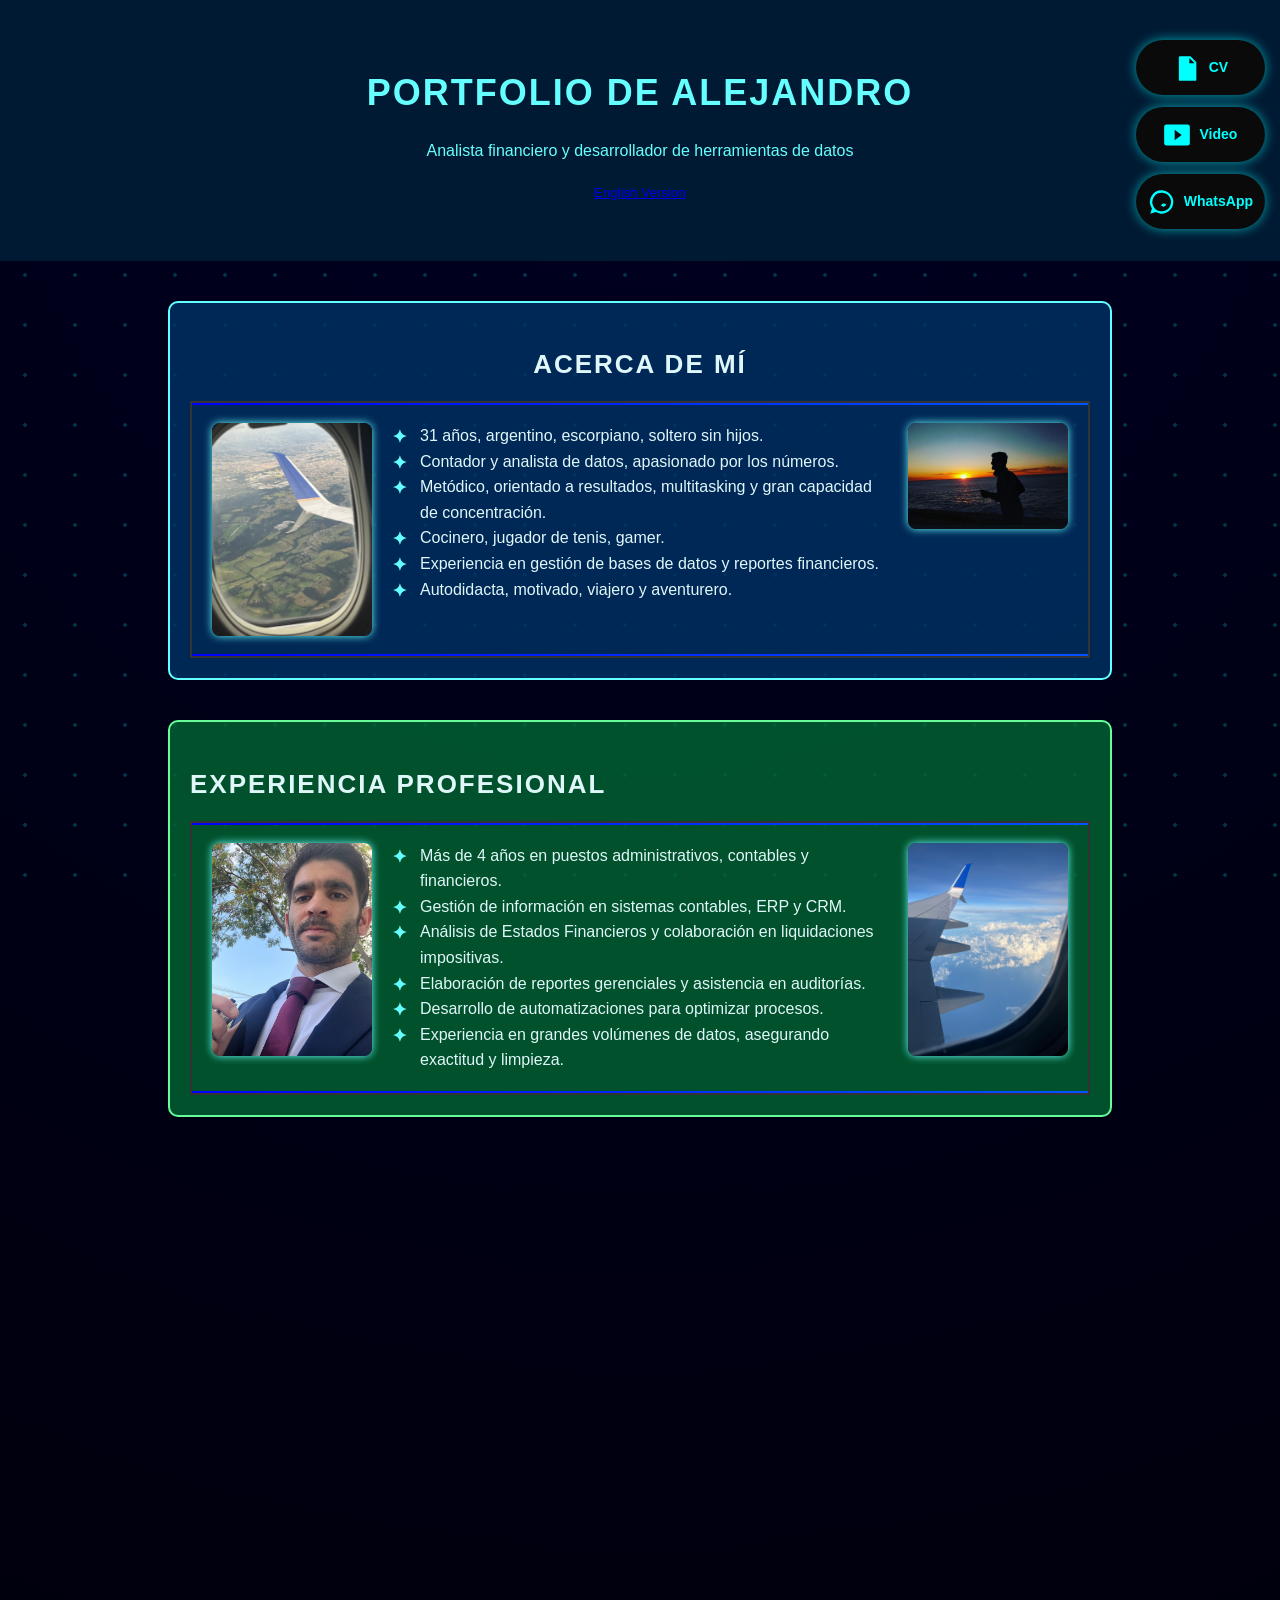
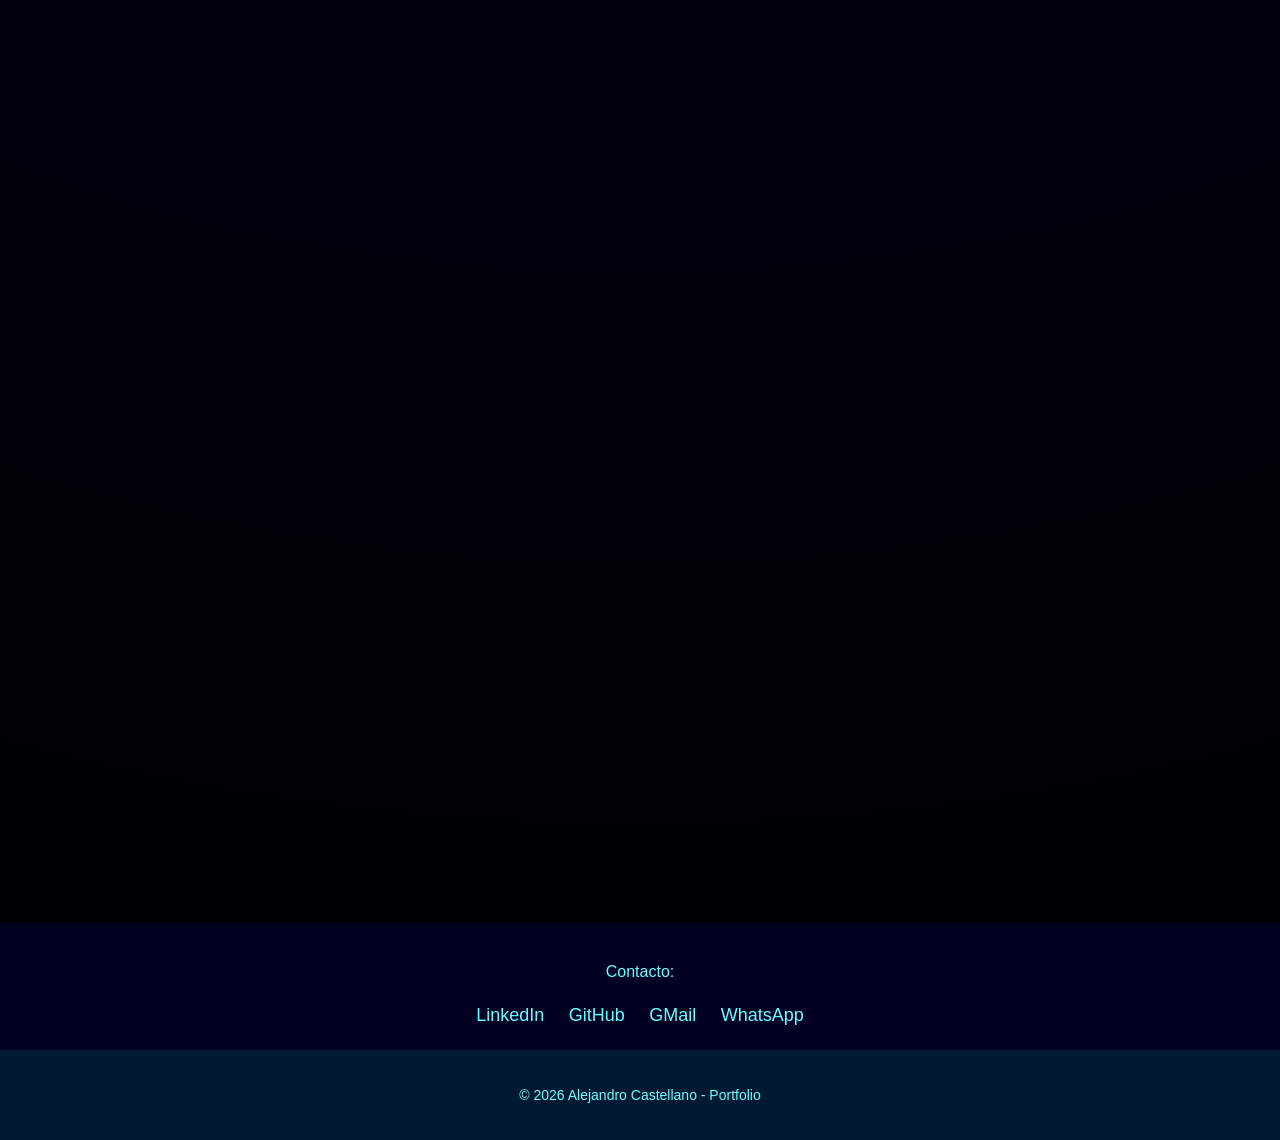
<file: index.html>
<!DOCTYPE html>
<html lang="es">
<head>
  <meta charset="UTF-8" />
  <title>Portfolio de Alejandro</title>
  <link rel="stylesheet" href="css/portfolio.css" />
  <style>
    .compartment {
      position: relative;
      padding: 20px;
      border: 2px solid #333;
      overflow: hidden;
      display: flex;
      align-items: flex-start;
      justify-content: space-between;
      gap: 20px;
    }

    .compartment::before,
    .compartment::after {
      content: "";
      position: absolute;
      height: 2px;
      width: 100%;
      background: linear-gradient(270deg, #00f, #0ff, #00f);
      background-size: 600% 600%;
      animation: flowLine 5s linear infinite;
    }

    .compartment::before { top: 0; left: 0; }
    .compartment::after { bottom: 0; left: 0; }

    @keyframes flowLine {
      0% { background-position: 0 50%; }
      100% { background-position: 100% 50%; }
    }

    .box {
      opacity: 0;
      transform: translateY(20px);
      transition: opacity 0.6s ease, transform 0.6s ease;
    }
    .box.visible { opacity: 1; transform: translateY(0); }

    .project-card {
      opacity: 0;
      transform: scale(0.8);
      transition: opacity 0.5s ease, transform 0.5s ease;
    }
    .project-card.visible { opacity: 1; transform: scale(1); }

    .compartment img {
      max-width: 10em;
      height: auto;
      border-radius: 8px;
      box-shadow: 0 0 8px #66ffff;
    }

    .compartment ul {
      list-style-type: disc;
      padding-left: 20px;
      margin: 0;
    }

    @media (max-width: 768px) {
      .compartment { flex-direction: column; align-items: center; }
      .compartment img { max-width: 80%; margin: 10px 0; }
    }
  </style>
</head>
<body>
  <header>
  <h1>Portfolio de Alejandro</h1>
  <p>Analista financiero y desarrollador de herramientas de datos</p>
  <p><a href="https://jamesraynor007.github.io/Portfolio2026en/" class="english-link"><small>English Version</small></a></p>
</header>


  <!-- Sección Acerca de mí -->
  <section class="box celeste fade">
    <h2>Acerca de mí</h2>
    <div class="compartment intro">
      <img src="images/01.png" alt="Imagen acerca de mí izquierda" />
      <ul>
        <li>31 años, argentino, escorpiano, soltero sin hijos.</li>
        <li>Contador y analista de datos, apasionado por los números.</li>
        <li>Metódico, orientado a resultados, multitasking y gran capacidad de concentración.</li>
        <li>Cocinero, jugador de tenis, gamer.</li>
        <li>Experiencia en gestión de bases de datos y reportes financieros.</li>
        <li>Autodidacta, motivado, viajero y aventurero.</li>
      </ul>
      <img src="images/02.png" alt="Imagen acerca de mí derecha" />
    </div>
  </section>

  <!-- Sección Experiencias -->
  <section class="box verde slide-left">
    <h2>Experiencia Profesional</h2>
    <div class="compartment exp">
      <img src="images/03.png" alt="Imagen experiencia izquierda" />
      <ul>
        <li>Más de 4 años en puestos administrativos, contables y financieros.</li>
        <li>Gestión de información en sistemas contables, ERP y CRM.</li>
        <li>Análisis de Estados Financieros y colaboración en liquidaciones impositivas.</li>
        <li>Elaboración de reportes gerenciales y asistencia en auditorías.</li>
        <li>Desarrollo de automatizaciones para optimizar procesos.</li>
        <li>Experiencia en grandes volúmenes de datos, asegurando exactitud y limpieza.</li>
      </ul>
      <img src="images/04.png" alt="Imagen experiencia derecha" />
    </div>
  </section>

  <!-- Sección Educación -->
  <section class="box celeste slide-right">
    <h2>Formación Académica</h2>
    <div class="compartment edu">
      <img src="images/05.png" alt="Imagen educación izquierda" />
      <ul>
        <li>Universidad Nacional de Mar del Plata (10 años) – Gestión financiera y proceso contable.</li>
        <li>Conocimientos en aspectos impositivos, auditoría y controles.</li>
        <li>Cursos de inversión en bolsa, dashboards y gestión por indicadores.</li>
        <li>Certificación en Ciencia de Datos por Soy Henry.</li>
        <li>Competencias en Big Data, Python, SQL y Power BI.</li>
      </ul>
      <img src="images/06.png" alt="Imagen educación derecha" />
    </div>
  </section>

  <!-- Sección Intereses -->
  <section class="box verde zoom">
    <h2>Intereses y Hobbies</h2>
    <div class="compartment intereses">
      <img src="images/07.png" alt="Imagen intereses izquierda" />
      <ul>
        <li>Trabajar en un entorno profesional que aporte valor y aprendizaje.</li>
        <li>Capacitarme en finanzas para un nivel estratégico-gerencial.</li>
        <li>Alcanzar nivel C1 avanzado/bilingüe en inglés.</li>
        <li>Competir en automovilismo y practicar tenis.</li>
        <li>Realizar yoga, cocinar y leer en tiempos libres.</li>
      </ul>
      <img src="images/08.png" alt="Imagen intereses derecha" />
    </div>
  </section>

  <!-- Sección Proyectos -->
  <section class="box celeste fade">
    <h2>Proyectos</h2>
    <div class="mosaic">
      <div class="project-card">
        <img src="images/09.png" alt="Proyecto 1" />
        <a href="https://github.com/JamesRaynor007/CanIndustryAnalysis" class="btn">Dashboard en Power BI</a>
      </div>
      <div class="project-card">
        <img src="images/10.png" alt="Proyecto 2" />
        <a href="https://github.com/JamesRaynor007/AccountingV002" class="btn">Software de Gestión</a>
      </div>
      <div class="project-card">
        <img src="images/11.png" alt="Proyecto 3" />
        <a href="https://github.com/JamesRaynor007/HenryLab02DSPT-12ACC" class="btn">Análisis de Sector</a>
      </div>
      <div class="project-card">
        <img src="images/12.png" alt="Proyecto 4" />
        <a href="https://github.com/JamesRaynor007/SoftwareContableV001" class="btn">Software de Control</a>
      </div>
    </div>
  </section>

    <div class="social">
    <p>Contacto:</p>
    <a href="https://www.linkedin.com/in/alejandro-cesar-castellano/" target="_blank">LinkedIn</a>
    <a href="https://github.com/JamesRaynor007" target="_blank">GitHub</a>
    <a href="mailto:ContadorCastellano@gmail.com" target="_blank">GMail</a>
    <a href="https://wa.me/5492262514630" target="_blank">WhatsApp</a>
  </div>

<div class="fixed-buttons">
  <!-- Botón CV -->
  <a href="https://drive.google.com/file/d/1ecYxUwfDQsKqYPSZb5b1hCEbwpxqTCxv/view?usp=sharing" download title="CV">
    <svg xmlns="http://www.w3.org/2000/svg" viewBox="0 0 24 24">
      <path fill="currentColor" d="M6 2h9l5 5v15a1 1 0 0 1-1 1H6a1 1 0 0 1-1-1V3a1 1 0 0 1 1-1zm8 1.5V8h4.5L14 3.5zM8 12h8v2H8v-2zm0 4h8v2H8v-2z"/>
    </svg>
    <span class="btn-text">CV</span>
  </a>

  <!-- Botón Video -->
  <a href="https://drive.google.com/file/d/1rkiLyn4MwoM0t465D33j_zqRqFlFRrZA/view?usp=sharing" target="_blank" title="Video">
    <svg xmlns="http://www.w3.org/2000/svg" viewBox="0 0 24 24">
      <path fill="currentColor" d="M10 16.5v-9l6 4.5-6 4.5zM21 3H3a2 2 0 0 0-2 2v14a2 2 0 0 0 2 2h18a2 2 0 0 0 2-2V5a2 2 0 0 0-2-2z"/>
    </svg>
    <span class="btn-text">Video</span>
  </a>

  <!-- Botón WhatsApp -->
  <a href="https://wa.me/5492262514630" target="_blank" title="WhatsApp">
    <svg xmlns="http://www.w3.org/2000/svg" viewBox="0 0 24 24">
      <path fill="currentColor" d="M12 2a10 10 0 0 0-8.66 15.52L2 22l4.66-1.34A10 10 0 1 0 12 2zm0 18a8 8 0 0 1-6.83-12.57A8 8 0 1 1 12 20zm-1.25-5.75c.25.5.5.75.75 1s1.5.75 2 .75.75-.25 1-.5.5-.5.75-.75c.25-.25.25-.5 0-.75s-1.5-.75-2-.75-.75.25-1 .5-.5.5-.75.75c-.25.25-.25.5 0 .75z"/>
    </svg>
    <span class="btn-text">WhatsApp</span>
  </a>
</div>




  <footer>
    <p>© 2026 Alejandro Castellano - Portfolio</p>
  </footer>

  <script>
    function showOnScroll() {
      const boxes = document.querySelectorAll(".box");
      const windowHeight = window.innerHeight;

      boxes.forEach(box => {
        const boxTop = box.getBoundingClientRect().top;
        const boxBottom = box.getBoundingClientRect().bottom;

        // Si el elemento está dentro de la ventana visible
        if (boxTop < windowHeight && boxBottom > 0) {
          box.classList.add("visible");
          const cards = box.querySelectorAll(".project-card");
          cards.forEach((card, index) => {
            setTimeout(() => {
              card.classList.add("visible");
            }, index * 200);
          });
        } else {
          box.classList.remove("visible");
          const cards = box.querySelectorAll(".project-card");
          cards.forEach(card => card.classList.remove("visible"));
        }
      });
    }

    document.addEventListener("DOMContentLoaded", showOnScroll);
    document.addEventListener("scroll", showOnScroll);
  </script>
</body>
</html>
</file>
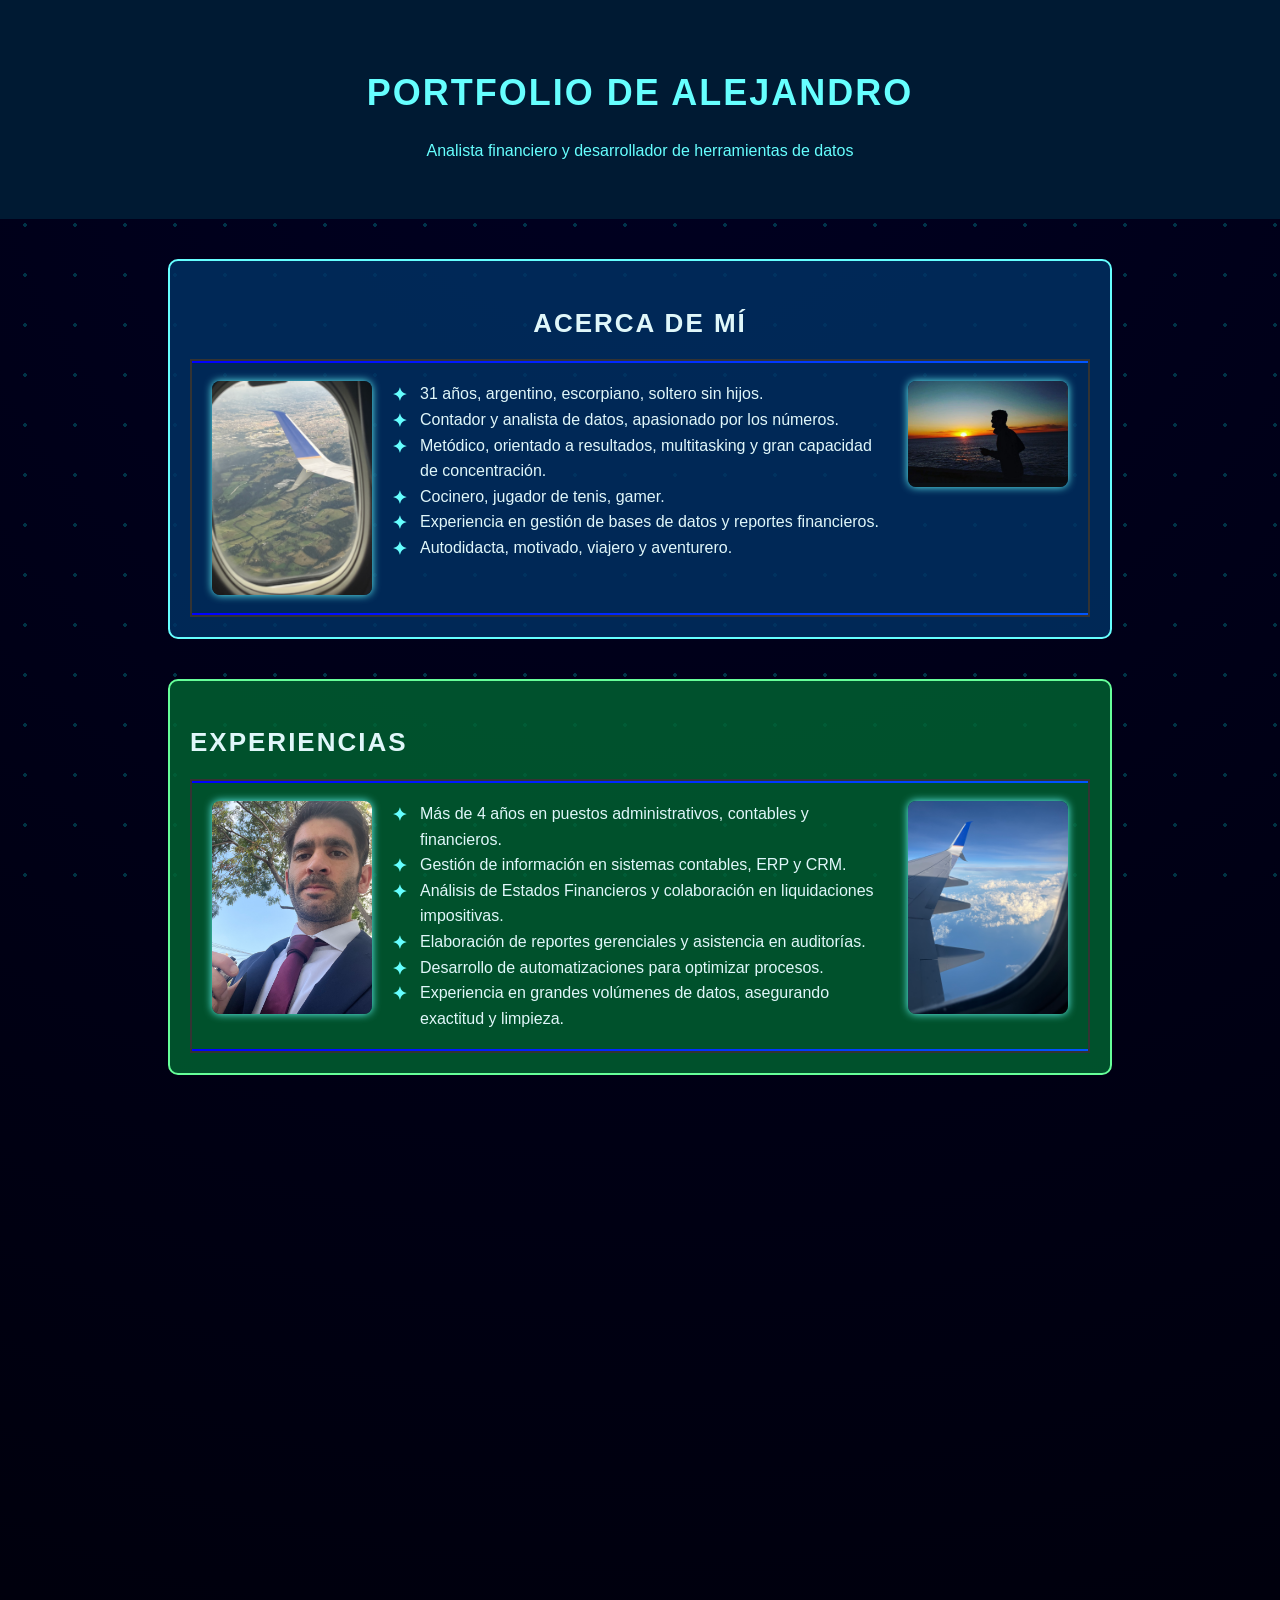
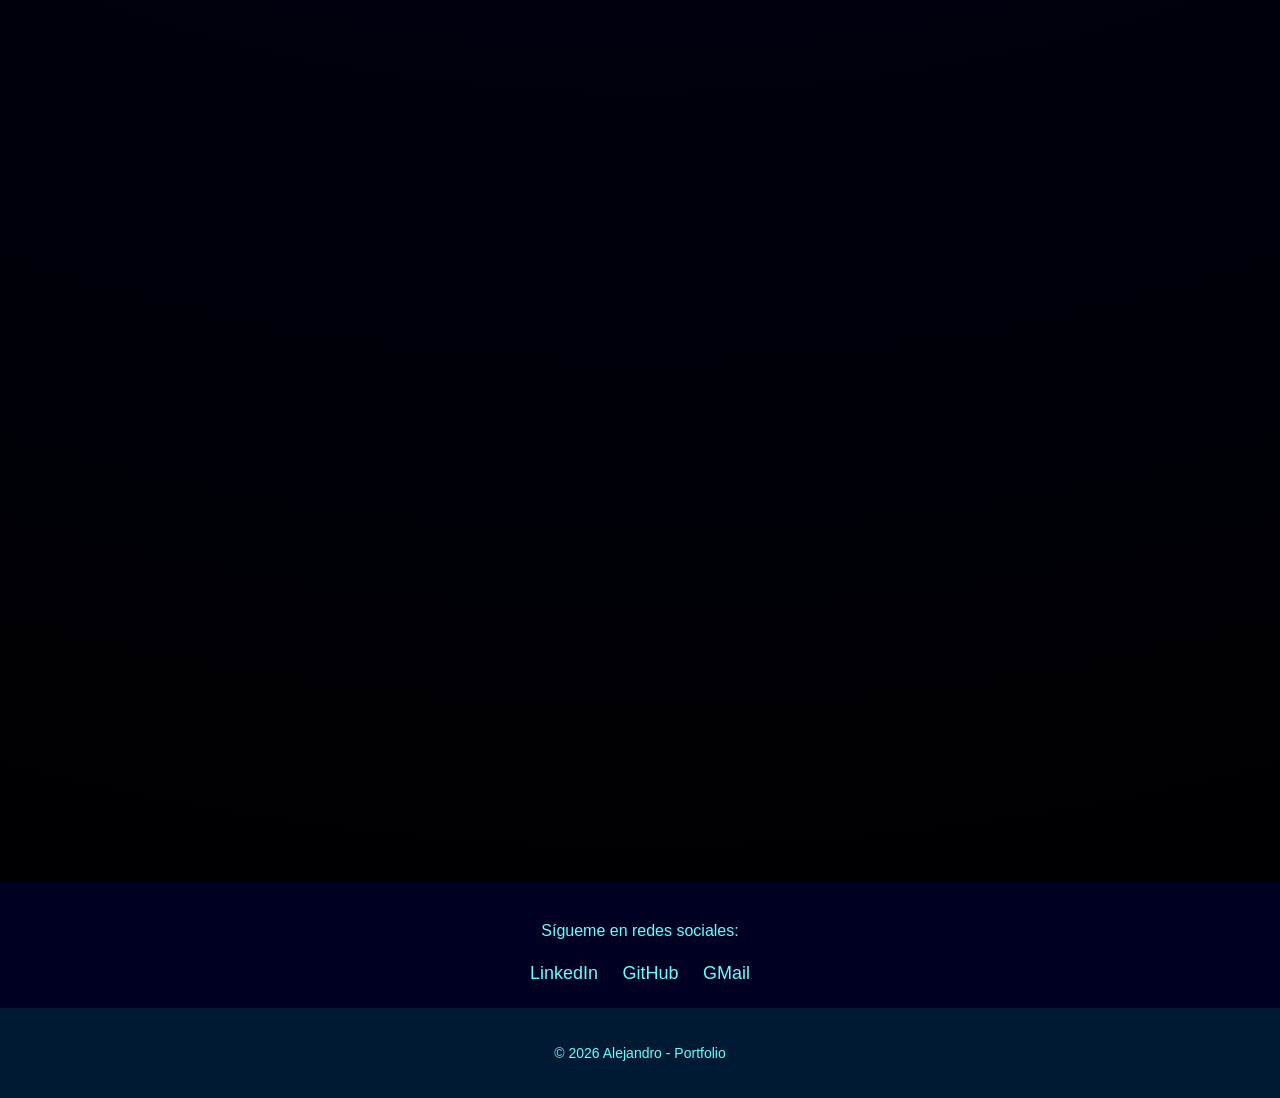
<file: Portfolio1.html>
<!DOCTYPE html>
<html lang="es">
<head>
  <meta charset="UTF-8" />
  <title>Portfolio de Alejandro</title>
  <link rel="stylesheet" href="css/portfolio.css" />
  <style>
    .compartment {
      position: relative;
      padding: 20px;
      border: 2px solid #333;
      overflow: hidden;
      display: flex;
      align-items: flex-start;
      justify-content: space-between;
      gap: 20px;
    }

    .compartment::before,
    .compartment::after {
      content: "";
      position: absolute;
      height: 2px;
      width: 100%;
      background: linear-gradient(270deg, #00f, #0ff, #00f);
      background-size: 600% 600%;
      animation: flowLine 5s linear infinite;
    }

    .compartment::before { top: 0; left: 0; }
    .compartment::after { bottom: 0; left: 0; }

    @keyframes flowLine {
      0% { background-position: 0 50%; }
      100% { background-position: 100% 50%; }
    }

    .box {
      opacity: 0;
      transform: translateY(20px);
      transition: opacity 0.6s ease, transform 0.6s ease;
    }
    .box.visible { opacity: 1; transform: translateY(0); }

    .project-card {
      opacity: 0;
      transform: scale(0.8);
      transition: opacity 0.5s ease, transform 0.5s ease;
    }
    .project-card.visible { opacity: 1; transform: scale(1); }

    .compartment img {
      max-width: 10em;
      height: auto;
      border-radius: 8px;
      box-shadow: 0 0 8px #66ffff;
    }

    .compartment ul {
      list-style-type: disc;
      padding-left: 20px;
      margin: 0;
    }

    @media (max-width: 768px) {
      .compartment { flex-direction: column; align-items: center; }
      .compartment img { max-width: 80%; margin: 10px 0; }
    }
  </style>
</head>
<body>
  <header>
    <h1>Portfolio de Alejandro</h1>
    <p>Analista financiero y desarrollador de herramientas de datos</p>
  </header>

  <!-- Sección Acerca de mí -->
  <section class="box celeste fade">
    <h2>Acerca de mí</h2>
    <div class="compartment intro">
      <img src="images/01.png" alt="Imagen acerca de mí izquierda" />
      <ul>
        <li>31 años, argentino, escorpiano, soltero sin hijos.</li>
        <li>Contador y analista de datos, apasionado por los números.</li>
        <li>Metódico, orientado a resultados, multitasking y gran capacidad de concentración.</li>
        <li>Cocinero, jugador de tenis, gamer.</li>
        <li>Experiencia en gestión de bases de datos y reportes financieros.</li>
        <li>Autodidacta, motivado, viajero y aventurero.</li>
      </ul>
      <img src="images/02.png" alt="Imagen acerca de mí derecha" />
    </div>
  </section>

  <!-- Sección Experiencias -->
  <section class="box verde slide-left">
    <h2>Experiencias</h2>
    <div class="compartment exp">
      <img src="images/03.png" alt="Imagen experiencia izquierda" />
      <ul>
        <li>Más de 4 años en puestos administrativos, contables y financieros.</li>
        <li>Gestión de información en sistemas contables, ERP y CRM.</li>
        <li>Análisis de Estados Financieros y colaboración en liquidaciones impositivas.</li>
        <li>Elaboración de reportes gerenciales y asistencia en auditorías.</li>
        <li>Desarrollo de automatizaciones para optimizar procesos.</li>
        <li>Experiencia en grandes volúmenes de datos, asegurando exactitud y limpieza.</li>
      </ul>
      <img src="images/04.png" alt="Imagen experiencia derecha" />
    </div>
  </section>

  <!-- Sección Educación -->
  <section class="box celeste slide-right">
    <h2>Educación</h2>
    <div class="compartment edu">
      <img src="images/05.png" alt="Imagen educación izquierda" />
      <ul>
        <li>Universidad Nacional de Mar del Plata (10 años) – Gestión financiera y proceso contable.</li>
        <li>Conocimientos en aspectos impositivos, auditoría y controles.</li>
        <li>Cursos de inversión en bolsa, dashboards y gestión por indicadores.</li>
        <li>Certificación en Ciencia de Datos por Soy Henry.</li>
        <li>Competencias en Big Data, Python, SQL y Power BI.</li>
      </ul>
      <img src="images/06.png" alt="Imagen educación derecha" />
    </div>
  </section>

  <!-- Sección Intereses -->
  <section class="box verde zoom">
    <h2>Intereses</h2>
    <div class="compartment intereses">
      <img src="images/07.png" alt="Imagen intereses izquierda" />
      <ul>
        <li>Trabajar en un entorno profesional que aporte valor y aprendizaje.</li>
        <li>Alcanzar nivel C1 avanzado/bilingüe en inglés.</li>
        <li>Competir en automovilismo y practicar tenis.</li>
        <li>Realizar yoga, cocinar y leer en tiempos libres.</li>
      </ul>
      <img src="images/08.png" alt="Imagen intereses derecha" />
    </div>
  </section>

  <!-- Sección Proyectos -->
  <section class="box celeste fade">
    <h2>Proyectos</h2>
    <div class="mosaic">
      <div class="project-card">
        <img src="images/09.png" alt="Proyecto 1" />
        <a href="https://github.com/JamesRaynor007/CanIndustryAnalysis" class="btn">Dashboard en Power BI</a>
      </div>
      <div class="project-card">
        <img src="images/10.png" alt="Proyecto 2" />
        <a href="https://github.com/JamesRaynor007/AccountingV002" class="btn">Software de Gestión</a>
      </div>
      <div class="project-card">
        <img src="images/11.png" alt="Proyecto 3" />
        <a href="https://github.com/JamesRaynor007/HenryLab02DSPT-12ACC" class="btn">Análisis de Sector</a>
      </div>
      <div class="project-card">
        <img src="images/12.png" alt="Proyecto 4" />
        <a href="https://github.com/JamesRaynor007/SoftwareContableV001" class="btn">Software de Control</a>
      </div>
    </div>
  </section>

  <div class="social">
    <p>Sígueme en redes sociales:</p>
    <a href="https://www.linkedin.com/in/alejandro-cesar-castellano/" target="_blank">LinkedIn</a>
    <a href="https://github.com/JamesRaynor007" target="_blank">GitHub</a>
    <a href="mailto:contadordecastellano@gmail.com" target="_blank">GMail</a>
  </div>


  <footer>
    <p>© 2026 Alejandro - Portfolio</p>
  </footer>

  <script>
    function showOnScroll() {
      const boxes = document.querySelectorAll(".box");
      const windowHeight = window.innerHeight;

      boxes.forEach(box => {
        const boxTop = box.getBoundingClientRect().top;
        const boxBottom = box.getBoundingClientRect().bottom;

        // Si el elemento está dentro de la ventana visible
        if (boxTop < windowHeight && boxBottom > 0) {
          box.classList.add("visible");
          const cards = box.querySelectorAll(".project-card");
          cards.forEach((card, index) => {
            setTimeout(() => {
              card.classList.add("visible");
            }, index * 200);
          });
        } else {
          box.classList.remove("visible");
          const cards = box.querySelectorAll(".project-card");
          cards.forEach(card => card.classList.remove("visible"));
        }
      });
    }

    document.addEventListener("DOMContentLoaded", showOnScroll);
    document.addEventListener("scroll", showOnScroll);
  </script>
</body>
</html>
</file>
<file: css/portfolio.css>
/* Estilo base del cuerpo */
body {
  font-family: 'Segoe UI', sans-serif;
  font-size: 16px; /* fuente base más grande */
  background: radial-gradient(circle at top, #000022, #000000);
  color: #e0f7fa;
  margin: 0;
  padding: 0;
  position: relative; /* para el pseudo-elemento de partículas */
  line-height: 1.6; /* mejor legibilidad */
}

/* Encabezado */
header {
  text-align: center;
  padding: 40px;
  background: #001a33;
  color: #66ffff;
}

h1 {
  text-transform: uppercase;
  letter-spacing: 2px;
  font-size: 36px; /* título principal más grande */
  margin-bottom: 10px;
}

h2 {
  text-transform: uppercase;
  letter-spacing: 2px;
  font-size: 26px; /* subtítulos más grandes */
  margin-bottom: 15px;
}

/* Centrar título de Proyectos */
section.box.celeste.fade h2 {
  text-align: center;
}

/* Secciones con collage y fondos laterales */
section.collage {
  position: relative;
  padding: 20px;
}

section.collage::before,
section.collage::after {
  content: "";
  position: absolute;
  top: 0;
  bottom: 0;
  width: 150px;
  background-repeat: no-repeat;
  background-size: cover;
  background-position: center;
  z-index: -1;
}

/* Collages específicos */
section.collage.intro::before { background-image: url('images/01.png'); }
section.collage.intro::after { background-image: url('images/02.png'); right: 0; left: auto; }

section.collage.exp::before { background-image: url('images/03.png'); }
section.collage.exp::after { background-image: url('images/04.png'); right: 0; left: auto; }

section.collage.edu::before { background-image: url('images/05.png'); }
section.collage.edu::after { background-image: url('images/06.png'); right: 0; left: auto; }

section.collage.proyectos {
  padding: 20px 160px;
}
section.collage.proyectos::before {
  content: "";
  position: absolute;
  top: 0; left: 0;
  width: 150px; height: 100%;
  background-image: url('images/07.png');
  background-repeat: no-repeat;
  background-size: cover;
  background-position: center;
  z-index: -1;
}
section.collage.proyectos::after {
  content: "";
  position: absolute;
  top: 0; right: 0;
  width: 150px; height: 100%;
  background-image: url('images/08.png');
  background-repeat: no-repeat;
  background-size: cover;
  background-position: center;
  z-index: -1;
}
section.collage.proyectos > * {
  margin-left: 160px;
  margin-right: 160px;
}

/* Cajas */
.box {
  margin: 40px auto;
  padding: 20px;
  border-radius: 10px;
  max-width: 900px;
  opacity: 0;
  transition: all 1s ease;
  font-size: 16px;
}
.box.visible { opacity: 1; }

/* Colores */
.celeste {
  border: 2px solid #66ffff;
  background: rgba(0, 51, 102, 0.8);
}
.verde {
  border: 2px solid #66ff99;
  background: rgba(0, 102, 51, 0.8);
}

/* Animaciones */
.fade { transform: translateY(50px); }
.fade.visible { transform: translateY(0); }

.slide-left { transform: translateX(-50px); }
.slide-left.visible { transform: translateX(0); }

.slide-right { transform: translateX(50px); }
.slide-right.visible { transform: translateX(0); }

.zoom { transform: scale(0.8); }
.zoom.visible { transform: scale(1); }

/* Botones */
.btn {
  display: inline-block;
  margin: 10px;
  padding: 12px 24px;
  background: #003366;
  color: #66ffff;
  text-decoration: none;
  border-radius: 5px;
  font-weight: bold;
  transition: all 0.3s ease;
  font-size: 14px;
}
.btn:hover {
  background: #66ffff;
  color: #001a33;
  box-shadow: 0 0 15px #66ffff;
}

/* Footer */
footer {
  text-align: center;
  padding: 20px;
  background: #001a33;
  color: #66ffff;
  font-size: 14px;
}

/* Redes sociales */
.social {
  text-align: center;
  padding: 20px;
  background: #000022;
  color: #66ffff;
  font-size: 16px;
}
.social a {
  display: inline-block;
  margin: 0 10px;
  color: #66ffff;
  text-decoration: none;
  font-size: 18px;
  transition: color 0.3s ease;
}
.social a:hover { color: #66ff99; }

/* Mosaico proyectos */
.mosaic {
  display: grid;
  grid-template-columns: repeat(4, 1fr);
  gap: 20px;
  margin-top: 20px;
}
.project-card {
  background: rgba(0, 51, 102, 0.8);
  border: 2px solid #66ffff;
  border-radius: 10px;
  padding: 20px;
  text-align: center;
  transition: transform 0.3s ease, opacity 1s ease;
  opacity: 0;
  font-size: 15px;
}
.project-card.visible { opacity: 1; }
.project-card:hover { transform: scale(1.05); }
.project-card img {
  width: 100%;
  max-width: 140px;
  height: auto;
  margin-bottom: 10px;
  border-radius: 6px;
  box-shadow: 0 0 10px #66ffff;
}

.compartment ul {
  list-style-type: none !important;
  padding-left: 0 !important;
  margin: 0 !important;
  font-size: 16px;
}


.compartment ul li {
  position: relative;
  padding-left: 28px; /* espacio para el icono */
}

.compartment ul li::before {
  content: "✦"; /* solo el icono */
  position: absolute;
  left: 0;
  top: 0;
  color: #66ffff;
  font-weight: bold;
  font-size: 18px;
  line-height: 1.6;
}


/* Centrar verticalmente el texto en Intereses */
.compartment.intereses {
  align-items: center;
}

/* Fondo animado partículas */
body::before {
  content: "";
  position: fixed;
  width: 100%;
  height: 100%;
  background: radial-gradient(circle, rgba(0,255,255,0.2) 2px, transparent 2px);
  background-size: 50px 50px;
  animation: floatParticles 5s ease-in-out infinite; /* más rápido y bidireccional */
  z-index: -1;
}
@keyframes floatParticles {
  0% { transform: translateY(0); }
  50% { transform: translateY(-200px); }
  100% { transform: translateY(0); }
}

/* Botones fijos */
.fixed-buttons {
  position: fixed;
  top: 40px;
  right: 15px;
  display: flex;
  flex-direction: column;
  gap: 12px;
  z-index: 10000;
}
.fixed-buttons a {
  width: auto; /* ahora permite texto */
  min-width: 55px;
  height: 55px;
  background: #0a0a0a;
  color: #0ff;
  display: flex;
  align-items: center;
  justify-content: center;
  gap: 8px; /* espacio entre icono y texto */
  padding: 0 12px;
  border-radius: 30px; /* ovalado para texto */
  text-decoration: none;
  box-shadow: 0 0 12px rgba(0,255,255,0.6);
  transition: transform 0.3s, background 0.3s, color 0.3s;
  overflow: hidden;
}
.fixed-buttons a:hover {
  background: #00cccc;
  color: #fff;
  transform: scale(1.05);
}
.fixed-buttons svg {
  width: 28px;
  height: 28px;
}

/* Texto dentro de los botones */
.fixed-buttons .btn-text {
  font-size: 14px;
  font-weight: bold;
  color: #0ff;
  transition: opacity 0.3s ease;
}

/* Ocultar texto al pasar el mouse */
.fixed-buttons a:hover .btn-text {
  opacity: 0;
}
</file>
